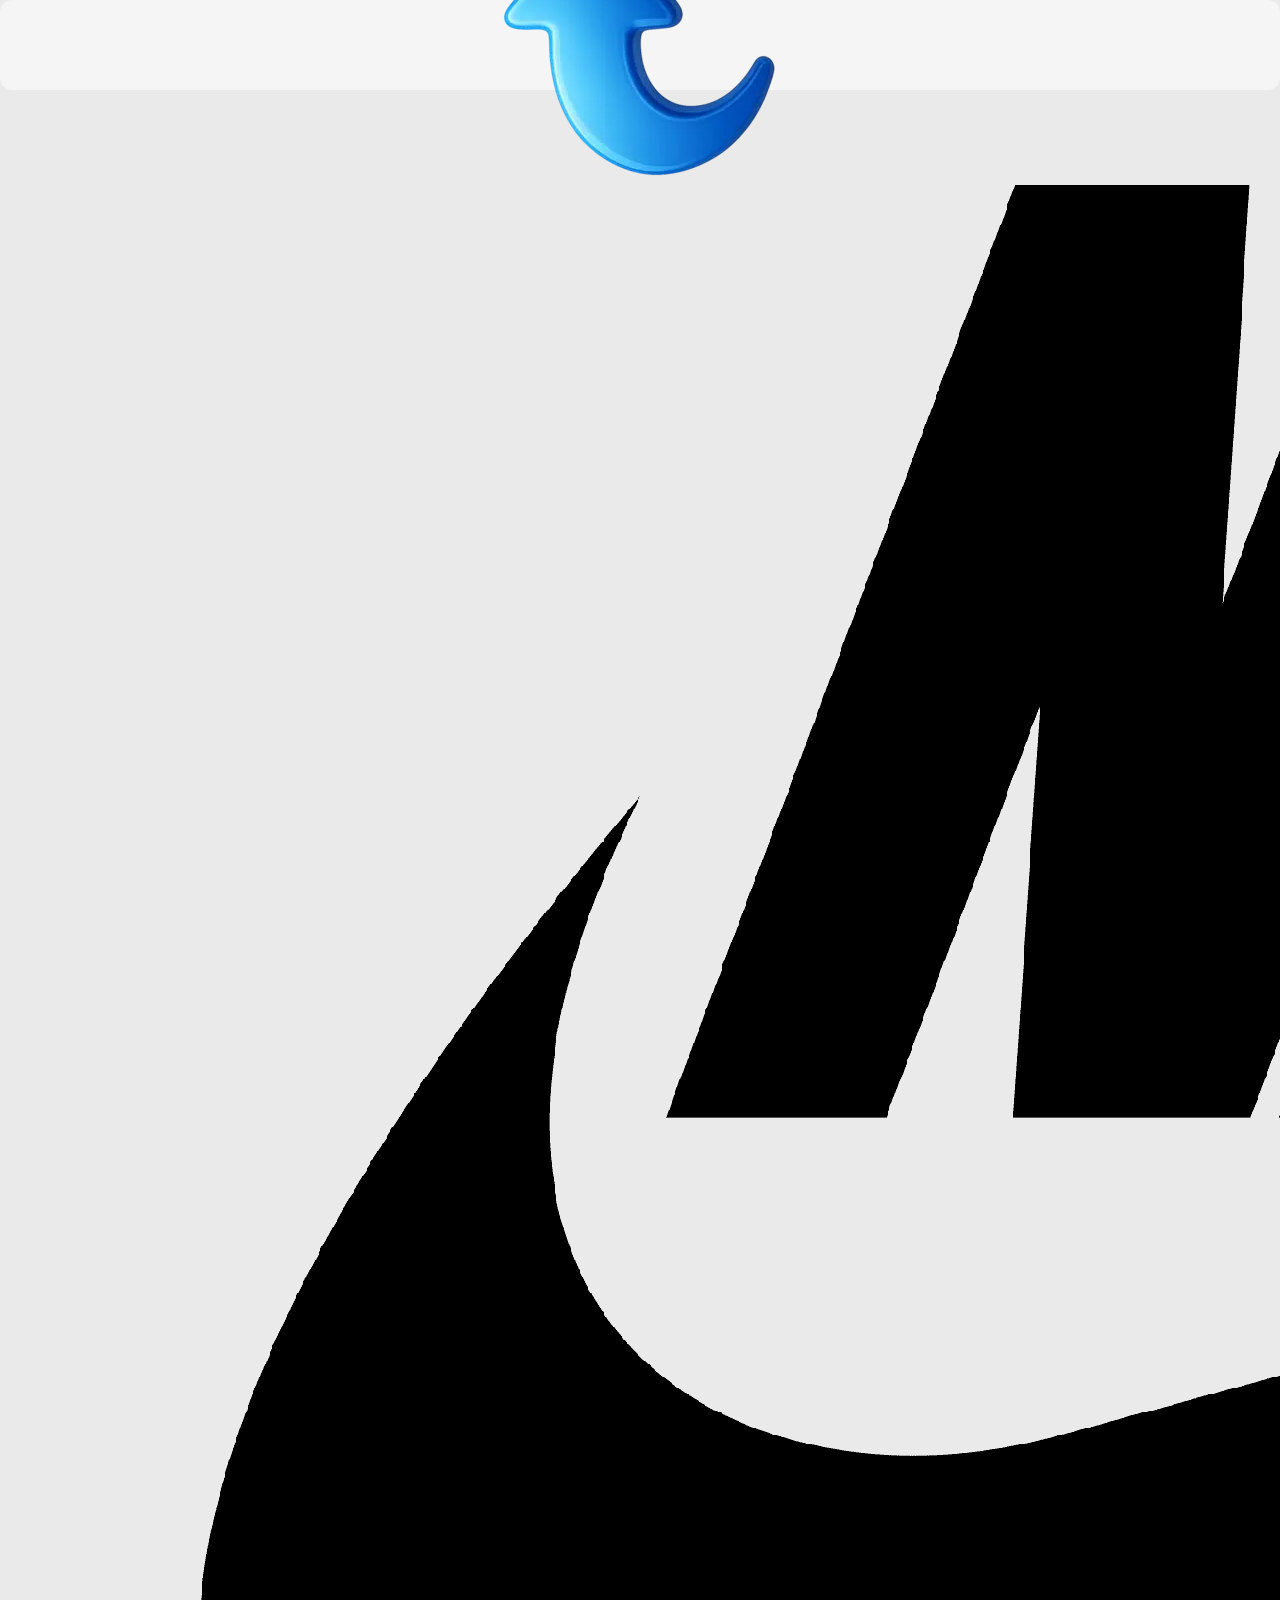
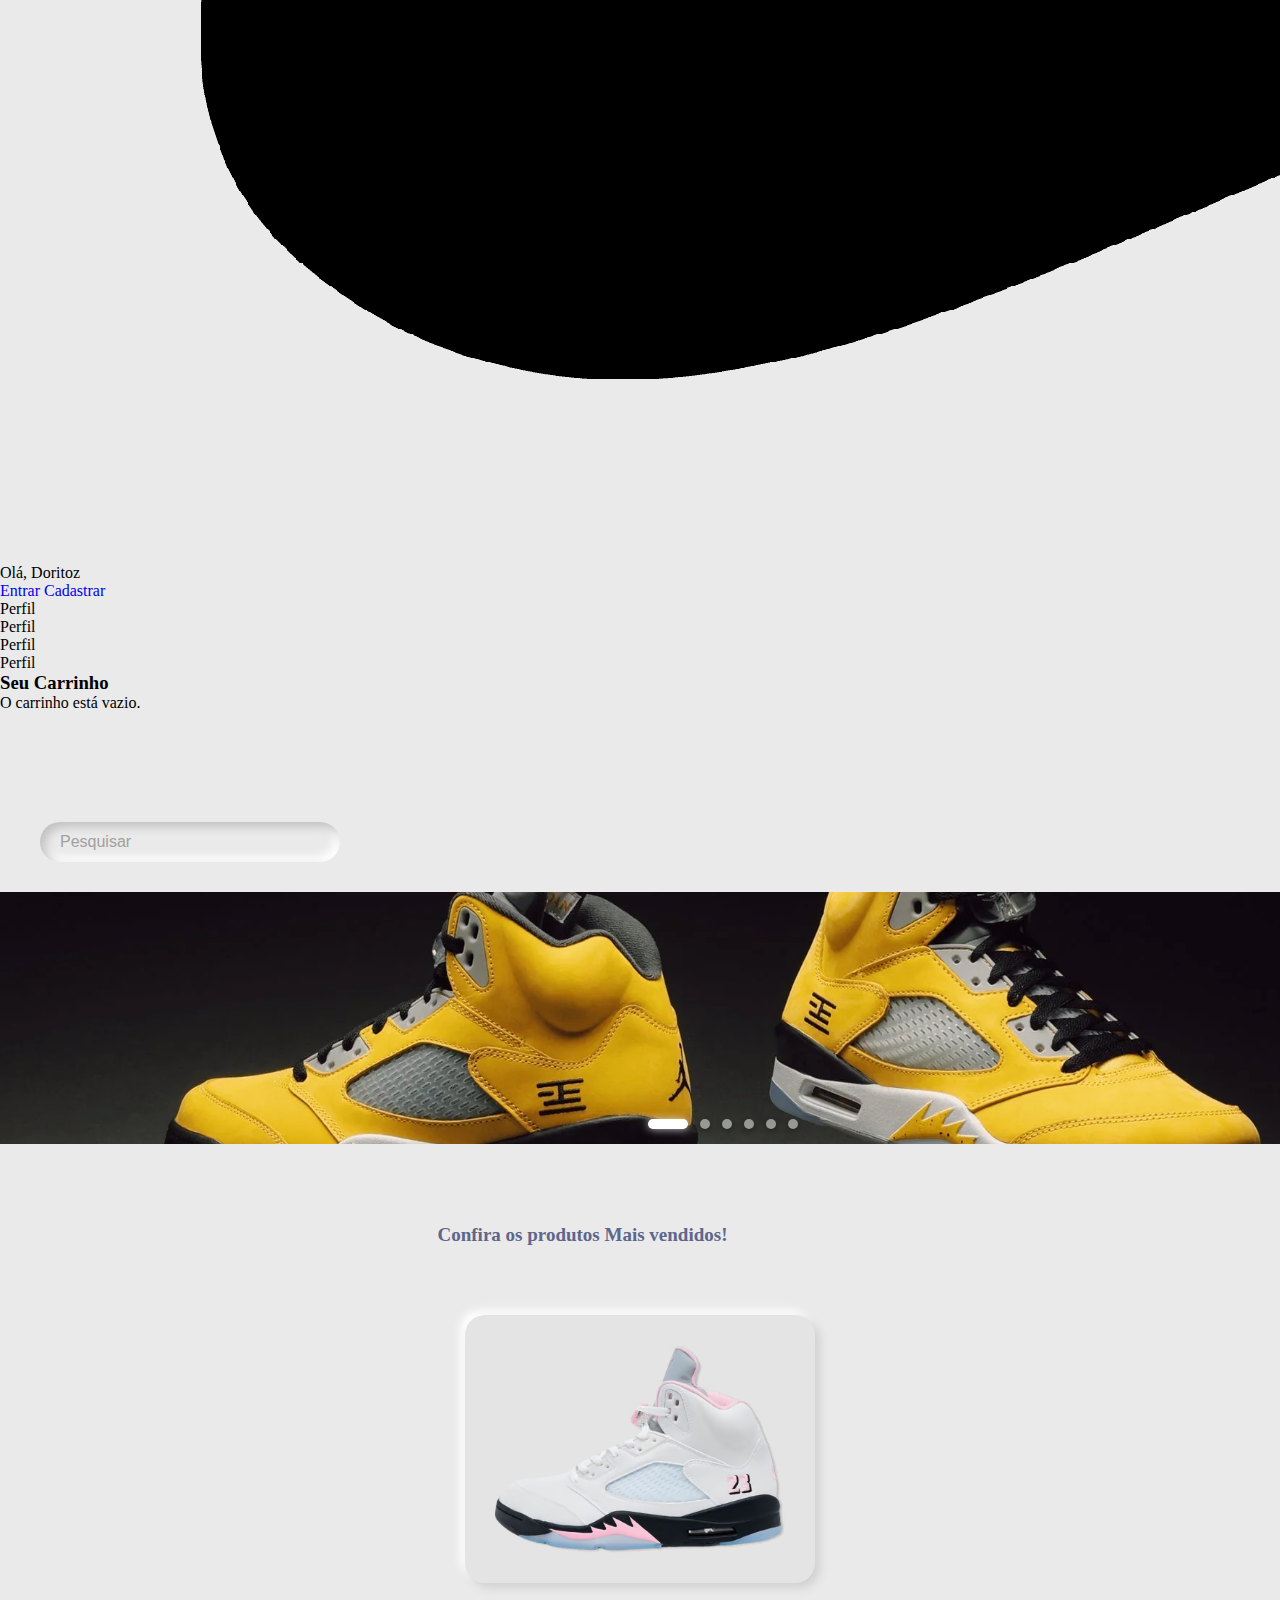
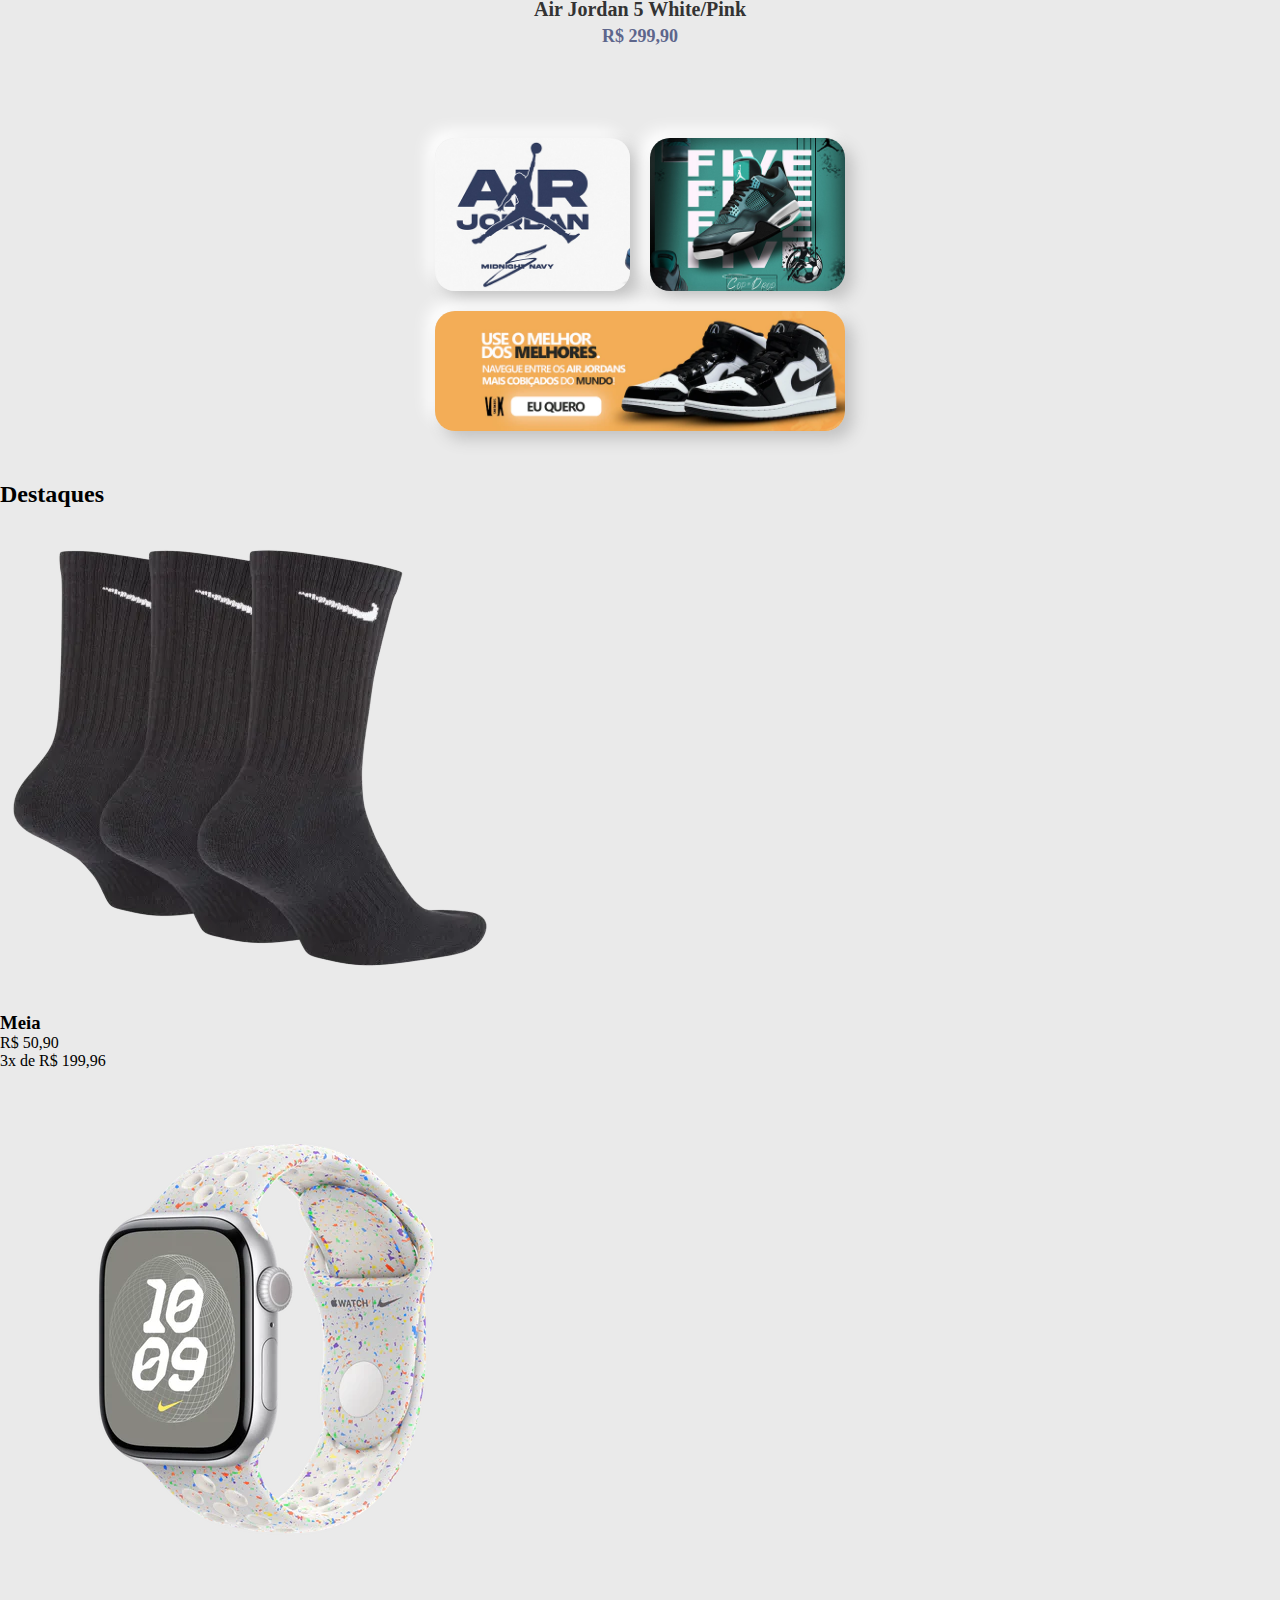
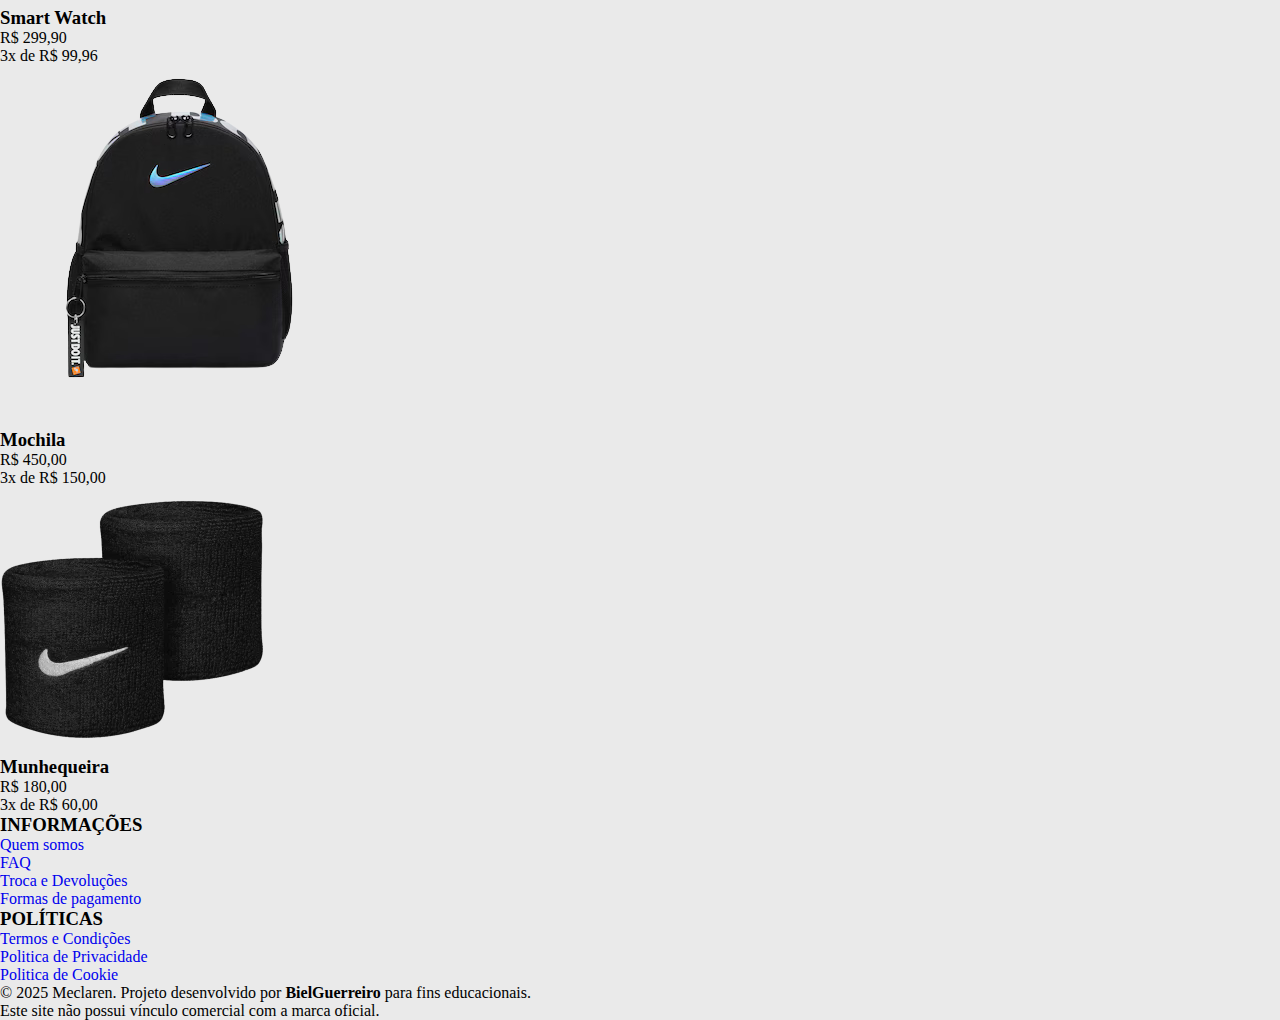
<file: index.html>
<!DOCTYPE html>
<html lang="en">
  <head>
    <meta charset="UTF-8" />
    <meta name="viewport" content="width=device-width, initial-scale=1.0" />
    <title>Document</title>
    <link rel="stylesheet" href="styles.css" />
    <link
      href="https://cdn.boxicons.com/3.0.6/fonts/basic/boxicons.min.css"
      rel="stylesheet"
    />
  </head>
  <body>
    <div class="logo">
      <img src="img/Nike-Logo.png" alt="" />
    </div>

    <header>
      <div class="menu">
        <ul>
          <li class="btn-menu-toggle"><i class="bx bx-menu"></i></li>

          <li class="home-destaque" id="btn-central-acao">
            <i class="bx bx-home-alt icon-home"></i>

            <img
              src="img/voltar.png"
              alt="Fechar Menu"
              class="icon-close-img"
            />
          </li>

          <li class="btn-carrinho-toggle">
            <i class="bx bx-shopping-bag"></i>
          </li>
        </ul>
      </div>
    </header>

    <div class="menu-expandido">
      <div class="menu-container">
        <div class="user" onclick="toggleMenu()">
          <i class="bx bx-user"></i>
          <span class="user-name" id="nome-usuario">Olá, Doritoz</span>
        </div>

        <div class="login-opcoes" id="meuMenu">
          <a href="#" class="btn-auth" id="entrar">Entrar</a>
          <a href="#" class="btn-auth">Cadastrar</a>
        </div>
      </div>

      <div class="menu-grid">
        <div class="menu-box">
          <i class="fa-solid fa-user"></i>
          <span>Perfil</span>
        </div>

        <div class="menu-box">
          <i class="fa-solid fa-heart"></i>
          <span>Perfil</span>
        </div>

        <div class="menu-box">
          <i class="fa-solid fa-ticket"></i>
          <span>Perfil</span>
        </div>

        <div class="menu-box">
          <i class="fa-solid fa-gear"></i>
          <span>Perfil</span>
        </div>
      </div>
    </div>

    <div class="carrinho-expandido">
      <h3>Seu Carrinho</h3>
      <p>O carrinho está vazio.</p>
    </div>

    <main>
      <div class="barra-pesquisa">
        <input type="text" placeholder="Pesquisar" />
        <i class="bx bx-search"></i>
      </div>

      <div class="banner">
        <img class="slider-item active" src="img/banner.webp" alt="Banner 1" />
        <img class="slider-item" src="img/banner2.webp" alt="Banner 2" />
        <img class="slider-item" src="img/banner3.webp" alt="Banner 3" />
        <img class="slider-item" src="img/banner1.webp" alt="Banner 4" />
        <img class="slider-item" src="img/banner7.jpg" alt="Banner 5" />
        <img class="slider-item" src="img/banner8.jpg" alt="Banner 6" />

        <div class="slider-indicators">
          <div class="indicator active"></div>
          <div class="indicator"></div>
          <div class="indicator"></div>
          <div class="indicator"></div>
          <div class="indicator"></div>
          <div class="indicator"></div>
        </div>
      </div>

      <div class="container-vendidos">
        <div class="titulo">
          <h2>Confira os produtos Mais vendidos!</h2>
        </div>
        <i class="bx bx-chevron-left seta-slider esquerda"></i>

        <div class="slider-wrapper">
          <div class="produto-slide">
            <div class="box-cinza">
              <img src="img/produto1.avif" alt="jordan1" />
            </div>
            <div class="info-produto">
              <h3>Air Jordan 5 White/Pink</h3>
              <p>R$ 299,90</p>
            </div>
          </div>

          <div class="produto-slide">
            <div class="box-cinza">
              <img src="img/produto2.png" alt="jordan2" />
            </div>
            <div class="info-produto">
              <h3>Air Jordan 5 Purple</h3>
              <p>R$ 450,00</p>
            </div>
          </div>

          <div class="produto-slide">
            <div class="box-cinza">
              <img src="img/produto3.png" alt="jordan3" />
            </div>
            <div class="info-produto">
              <h3>Air Jordan 5 White/Red</h3>
              <p>R$ 180,00</p>
            </div>
          </div>

          <div class="produto-slide">
            <div class="box-cinza">
              <img src="img/produto4.webp" alt="jordan1" />
            </div>
            <div class="info-produto">
              <h3>Air Jordan 5 White/Pink</h3>
              <p>R$ 299,90</p>
            </div>
          </div>

          <div class="produto-slide">
            <div class="box-cinza">
              <img src="img/produto5.webp" alt="jordan1" />
            </div>
            <div class="info-produto">
              <h3>Air Jordan 5 White/Pink</h3>
              <p>R$ 299,90</p>
            </div>
          </div>

          <div class="produto-slide">
            <div class="box-cinza">
              <img src="img/produto6.avif" alt="jordan1" />
            </div>
            <div class="info-produto">
              <h3>Air Jordan 5 White/Pink</h3>
              <p>R$ 299,90</p>
            </div>
          </div>
        </div>

        <i class="bx bx-chevron-right seta-slider direita"></i>
      </div>

      <div class="area-destaque">
        <div class="grid-imagens">
          <img class="destaque-img" src="img/banner4.jpg" alt="Destaque 1" />

          <img class="destaque-img" src="img/banner5.jpg" alt="Destaque 2" />

          <img
            class="destaque-img destaque-full"
            src="img/banner6.webp"
            alt="Destaque Grande"
          />
        </div>
      </div>

      <div class="area-destaques">
        <h2>Destaques</h2>

        <div class="grid-2x2">
          <div class="item-grade">
            <div class="box-imagem">
              <img src="img/acessorio1.webp" alt="Tênis Air" />
            </div>
            <div class="info-fora">
              <h3>Meia</h3>
              <p class="preco">R$ 50,90</p>
              <p class="parcela">
                <i class="bx bx-credit-card"></i> 3x de R$ 199,96
              </p>
            </div>
          </div>

          <div class="item-grade">
            <div class="box-imagem">
              <img src="img/acessorio6.webp" alt="Smart Watch" />
            </div>
            <div class="info-fora">
              <h3>Smart Watch</h3>
              <p class="preco">R$ 299,90</p>
              <p class="parcela">
                <i class="bx bx-credit-card"></i> 3x de R$ 99,96
              </p>
            </div>
          </div>

          <div class="item-grade">
            <div class="box-imagem">
              <img src="img/acessorio5.png" alt="Headphone" />
            </div>
            <div class="info-fora">
              <h3>Mochila</h3>
              <p class="preco">R$ 450,00</p>
              <p class="parcela">
                <i class="bx bx-credit-card"></i> 3x de R$ 150,00
              </p>
            </div>
          </div>

          <div class="item-grade">
            <div class="box-imagem">
              <img src="img/acessorio4.webp" alt="Sapato" />
            </div>
            <div class="info-fora">
              <h3>Munhequeira</h3>
              <p class="preco">R$ 180,00</p>
              <p class="parcela">
                <i class="bx bx-credit-card"></i> 3x de R$ 60,00
              </p>
            </div>
          </div>
        </div>
      </div>
    </main>

    <footer>
      <div class="footer-content">
        <div class="footer-section">
          <h3>INFORMAÇÕES</h3>
          <ul>
            <li><a href="#">Quem somos</a></li>
            <li><a href="#">FAQ</a></li>
            <li><a href="#">Troca e Devoluções</a></li>
            <li><a href="#">Formas de pagamento</a></li>
          </ul>
        </div>

        <div class="footer-section">
          <h3>POLÍTICAS</h3>
          <ul>
            <li><a href="#">Termos e Condições</a></li>
            <li><a href="#">Politica de Privacidade</a></li>
            <li><a href="#">Politica de Cookie</a></li>
          </ul>
        </div>
      </div>

      <div class="footer-bottom">
        <p>
          &copy; 2025 Meclaren. Projeto desenvolvido por
          <strong>BielGuerreiro</strong> para fins educacionais.<br />
          Este site não possui vínculo comercial com a marca oficial.
        </p>
      </div>
    </footer>

    <script src="script.js"></script>
  </body>
</html>
</file>
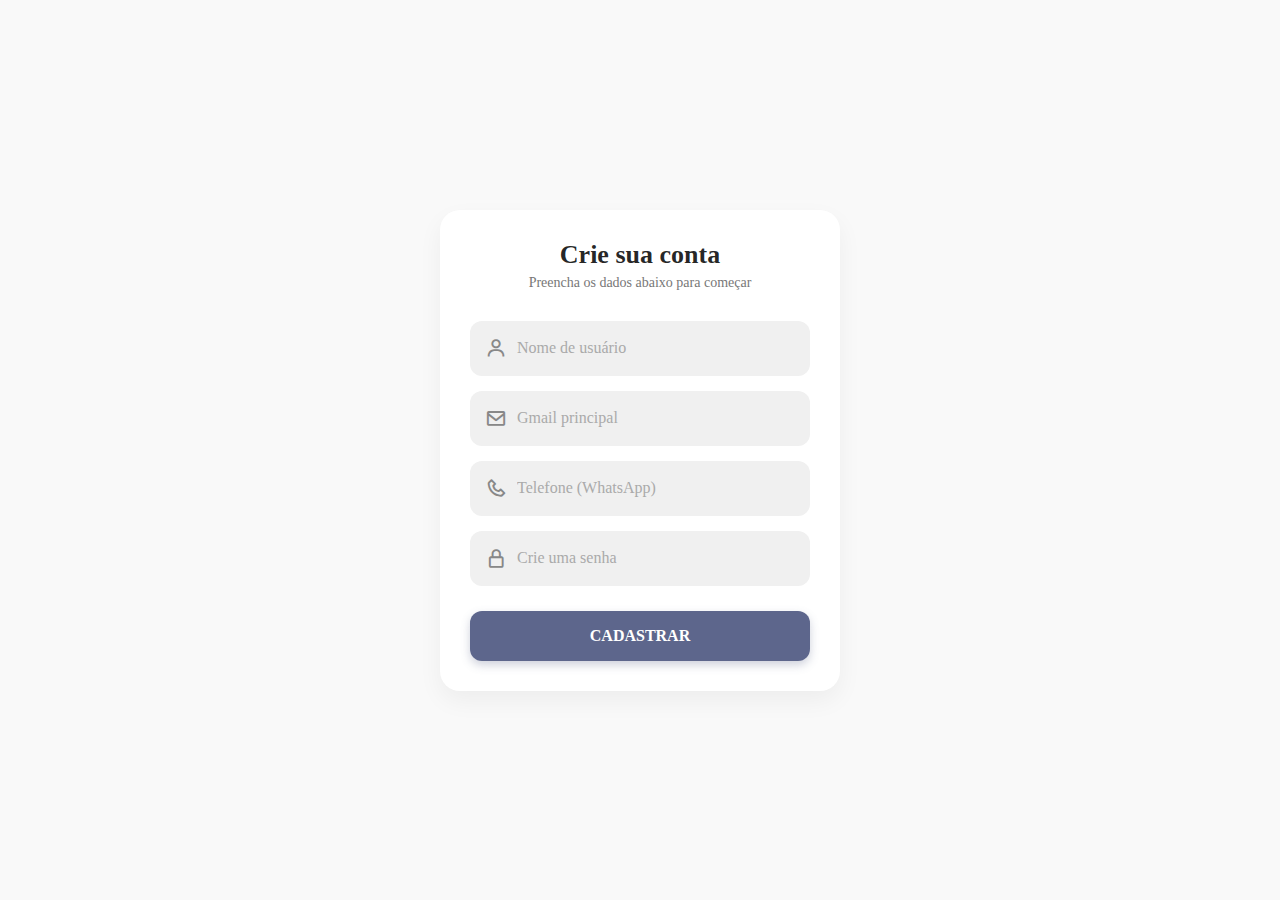
<file: cadastrar/index.html>
<!DOCTYPE html>
<html lang="pt-br">
  <head>
    <meta charset="UTF-8" />
    <meta name="viewport" content="width=device-width, initial-scale=1.0" />
    <title>Criar Conta</title>
    <link
      href="https://unpkg.com/boxicons@2.1.4/css/boxicons.min.css"
      rel="stylesheet"
    />
    <link rel="stylesheet" href="style.css" />
  </head>
  <body>
    <div class="login-wrapper">
      <div class="card-login">
        <div class="header-login">
          <h2>Crie sua conta</h2>
          <p>Preencha os dados abaixo para começar</p>
        </div>

        <form action="" class="form-login">
          <div class="input-box">
            <i class="bx bx-user"></i>
            <input type="text" placeholder="Nome de usuário" required />
          </div>

          <div class="input-box">
            <i class="bx bx-envelope"></i>
            <input type="email" placeholder="Gmail principal" required />
          </div>

          <div class="input-box">
            <i class="bx bx-phone"></i>
            <input type="tel" placeholder="Telefone (WhatsApp)" required />
          </div>

          <div class="input-box">
            <i class="bx bx-lock-alt"></i>
            <input type="password" placeholder="Crie uma senha" required />
          </div>

          <button type="submit" class="btn-entrar">CADASTRAR</button>
        </form>
      </div>
    </div>
  </body>
</html>
</file>
<file: styles.css>
* {
  padding: 0;
  margin: 0;
  text-decoration: none;
  box-sizing: border-box;
  list-style: none;
  font-family: Georgia, "Times New Roman", Times, serif;
}

:root {
  --background-page: #f0f0f5; /* Fundo do corpo do site, bem claro */
  --header-color: rgba(
    255,
    255,
    255,
    0.5
  ); /* Fundo do Header: Branco Semitransparente */
  --border-color: rgba(255, 255, 255, 0.8); /* Borda clara */
  --light-shadow: rgba(255, 255, 255, 0.9); /* Sombra clara/brilhante */
  --dark-shadow: rgba(175, 175, 200, 0.2); /* Sombra escura/suave */
  --icon-color: #5d668c; /* Cor do ícone (azul/roxo suave) */
  --cor-fundo: #e9e9e9f6; /* Usando sua variável para o body */
}

body {
  background-color: var(--cor-fundo);
  min-height: 100vh;
  overflow-x: hidden;
  overflow-y: auto;
  display: flex;
  flex-direction: column;
}

header {
  position: fixed;
  width: 100%;
  height: 10vh;
  background-color: var(--header-color);
  display: flex;
  align-items: center;
  justify-content: center;
  z-index: 10;
  border-radius: 12px;
}

.menu-topo ul {
  display: flex;
  position: relative;
  gap: 105px;
  transition: gap 0.3s ease;
}

.menu-topo li {
  font-size: 28px;
  color: var(--icon-color);
}

.bx-menu {
  margin-top: 3px;
}

main {
  margin-top: 10vh;
  position: relative;
  width: 100%;
}

.barra-pesquisa {
  width: 100%;
  height: 40px;
  max-width: 300px;
  border-radius: 50px;
  display: flex;
  align-items: center;
  padding: 0 20px;
  gap: 10px;
  margin-left: 40px;
  margin-top: 20px;
  background-color: #e9e9e9f6;
  box-shadow: inset 5px 5px 10px #c2c2c2, inset -5px -5px 10px #ffffff;
}

.barra-pesquisa input {
  flex: 1;
  background: transparent;
  border: none;
  outline: none;
  color: #333333;
  font-size: 16px;
  font-family: sans-serif;
}

.barra-pesquisa input::placeholder {
  color: #a0a0a0;
}

.barra-pesquisa i {
  font-size: 20px;
  color: #5d668c;
  cursor: pointer;
}

.banner {
  width: 113%;
  height: 28vh;
  position: relative;
  left: 0;
  margin-top: 30px;
  overflow: hidden;
}

.banner img {
  width: 100%;
  height: 100%;
  object-fit: cover;
  position: absolute;
  top: 0;
  left: 0;
  opacity: 0;
  transition: opacity 1s ease;
  z-index: 0;
}

.banner img.active {
  opacity: 1;
  z-index: 1;
}

.slider-indicators {
  position: absolute;
  bottom: 15px;
  left: 50%;
  transform: translateX(-50%);
  display: flex;
  gap: 12px;
  z-index: 10;
}

.indicator {
  width: 10px;
  height: 10px;
  background-color: rgba(255, 255, 255, 0.5);
  border-radius: 50%;
  cursor: pointer;
  transition: all 0.4s ease;
  box-shadow: 0 2px 5px rgba(0, 0, 0, 0.3);
}

.indicator.active {
  width: 40px;
  border-radius: 10px;
  background-color: #fff;
  box-shadow: 0 0 8px rgba(255, 255, 255, 0.8);
}

.container-vendidos {
  position: relative;
  margin-top: 80px;
  width: 100%;
  max-width: 450px;
  margin-left: auto;
  margin-right: auto;
  overflow: hidden;
  display: flex;
  justify-content: center;
}

.titulo {
  position: absolute;
  left: 5%;
  top: 0;
}

.titulo h2 {
  color: var(--icon-color);
  font-size: 19px;
  white-space: nowrap;
}

.slider-wrapper {
  display: flex;
  width: 100%;
  transition: transform 0.5s ease-in-out;
  margin-top: 50px;
}

.produto-slide {
  min-width: 100%;
  display: flex;
  flex-direction: column;
  align-items: center;
  justify-content: center;
}

.box-cinza {
  background-color: rgb(228, 228, 228);
  width: 90%;
  max-width: 350px;
  border-radius: 20px;
  padding: 30px;
  display: flex;
  justify-content: center;
  align-items: center;
  box-shadow: 5px 5px 10px #d1d1d1, -5px -5px 10px #ffffff;
}

.box-cinza img {
  width: 100%;
  height: auto;
  border-radius: 10px;
  display: block;
}

.info-produto {
  text-align: center;
  margin-top: 15px;
}

.info-produto h3 {
  font-size: 20px;
  color: #333;
  margin-bottom: 5px;
}

.info-produto p {
  font-size: 18px;
  color: #5d668c;
  font-weight: bold;
}

.seta-slider {
  position: absolute;
  top: 50%;
  transform: translateY(-50%);
  font-size: 40px;
  color: #5d668c;
  cursor: pointer;
  z-index: 10;
}

.esquerda {
  left: 10px;
}
.direita {
  right: 10px;
}

.area-destaque {
  width: 100%;
  max-width: 450px;
  margin: 50px auto;
  padding: 0 20px;
}

.area-destaque h2 {
  font-size: 22px;
  color: #5d668c;
  margin-bottom: 20px;
  text-shadow: 1px 1px 2px #fff;
}

.grid-imagens {
  display: grid;
  grid-template-columns: 1fr 1fr;
  gap: 20px;
  align-items: center;
}

.destaque-img {
  width: 100%;
  height: auto;
  border-radius: 20px;
  display: block;
  box-shadow: 8px 8px 16px #c2c2c2, -8px -8px 16px #ffffff;
  transition: transform 0.3s ease, box-shadow 0.3s ease;
}

.destaque-img:hover {
  transform: translateY(-5px);
  box-shadow: 12px 12px 20px #c2c2c2, -12px -12px 20px #ffffff;
}

.destaque-full {
  grid-column: span 2;
  width: 100%;
  height: auto;
}
</file>
<file: cadastrar/style.css>
* {
  padding: 0;
  margin: 0;
  text-decoration: none;
  box-sizing: border-box;
  list-style: none;
  font-family: Georgia, "Times New Roman", Times, serif;
}

:root {
  --background-page: #f0f0f5;
  --main-color: #000000dc;
  --secundary-color: #5d668c;
  --tertiary-color: #777;
}

body {
  background-color: #f9f9f9;
  display: flex;
  justify-content: center;
  align-items: center;
  min-height: 100vh;
}

.login-wrapper {
  width: 100%;
  padding: 20px;
  display: flex;
  justify-content: center;
}

.card-login {
  background-color: #fff;
  width: 100%;
  max-width: 400px;
  padding: 30px;
  border-radius: 20px;
  box-shadow: 0 10px 25px rgba(0, 0, 0, 0.05);
}

.header-login {
  text-align: center;
  margin-bottom: 30px;
}

.header-login h2 {
  color: var(--main-color);
  font-size: 26px;
  margin-bottom: 5px;
}

.header-login p {
  color: var(--tertiary-color);
  font-size: 14px;
}

.form-login {
  display: flex;
  flex-direction: column;
  gap: 15px;
}

.input-box {
  position: relative;
  width: 100%;
  height: 55px;
  background-color: #f0f0f0;
  border-radius: 12px;
  display: flex;
  align-items: center;
  padding: 0 15px;
  transition: 0.3s;
}

.input-box:focus-within {
  background-color: #fff;
  box-shadow: 0 0 0 2px #5d668c;
}

.input-box i {
  font-size: 22px;
  color: #888;
  margin-right: 10px;
}

.input-box input {
  width: 100%;
  height: 100%;
  background: transparent;
  border: none;
  outline: none;
  font-size: 16px;
  color: #333;
}

.input-box input::placeholder {
  color: #aaa;
}

.btn-entrar {
  width: 100%;
  height: 50px;
  background-color: var(--secundary-color);
  color: #fff;
  border: none;
  border-radius: 12px;
  font-size: 16px;
  font-weight: bold;
  cursor: pointer;
  margin-top: 10px;
  transition: 0.3s;
  box-shadow: 0 4px 10px rgba(93, 102, 140, 0.3);
}

.btn-entrar:hover {
  background-color: #4b5273;
  transform: translateY(-2px);
}
</file>
